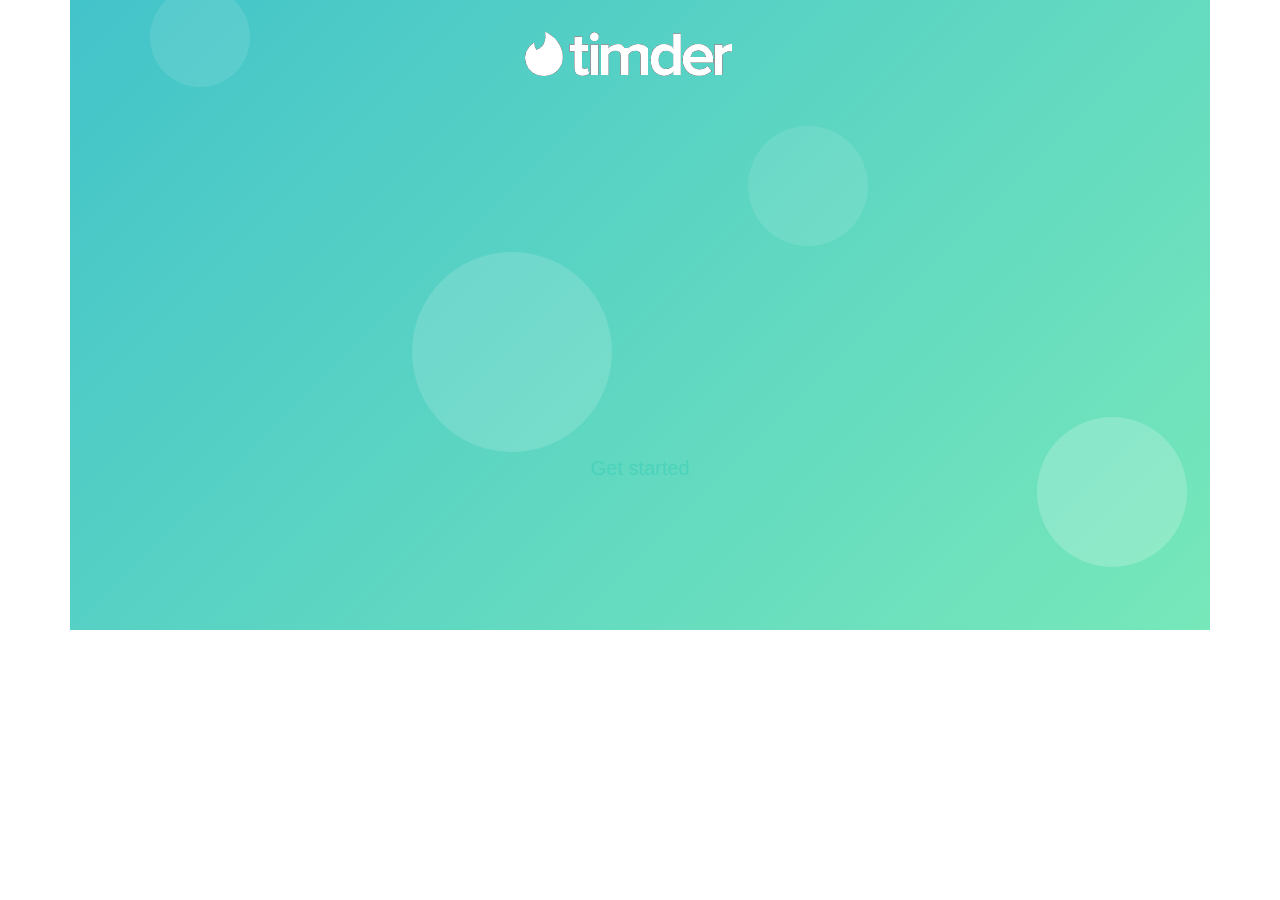
<file: index.html>
<!doctype html>
<html lang="en">
  <head>
    <!-- Required meta tags -->
    <meta charset="utf-8">
    <meta name="viewport" content="width=device-width, initial-scale=1, shrink-to-fit=no">
    <meta property="og:title" content="Timder">
    <meta property="og:image" content="http://www.theexaminasian.com/img/timderbait.jpg">
    <meta name="description" content="Like Tinder, but with more Tim's.">

    <!-- Global site tag (gtag.js) - Google Analytics -->
    <script async src="https://www.googletagmanager.com/gtag/js?id=UA-151133527-1"></script>
    <script>
      window.dataLayer = window.dataLayer || [];
      function gtag(){dataLayer.push(arguments);}
      gtag('js', new Date());

      gtag('config', 'UA-151133527-1');
    </script>

    <!-- Bootstrap CSS -->
    <link rel="stylesheet" href="https://stackpath.bootstrapcdn.com/bootstrap/4.3.1/css/bootstrap.min.css" integrity="sha384-ggOyR0iXCbMQv3Xipma34MD+dH/1fQ784/j6cY/iJTQUOhcWr7x9JvoRxT2MZw1T" crossorigin="anonymous">
    <link href='https://fonts.googleapis.com/css?family=Poppins' rel='stylesheet'>
    <link rel="stylesheet" type="text/css" href="Timder/splashPage/stylesheet.css">
    <link rel="stylesheet" href="animate.css">

    <title>Timder</title>
  </head>
  <body class="container">
  	<div class="hero-wrap">
	<div class="overlay"></div>
	<div class="circle-bg"></div>
	<div class="circle-bg-2"></div>
    <div id="logo">
      <img src="Timder/splashPage/transTimder.png" alt="Italian Trulli">
    </div>
    <div class="textBox animated bounceInUp">
      <h1 class="splashText">Timtresting.</h1>
      <h1 class="splashText">Timazing.</h1>
      <h1 class="splashText">Timpressive.</h1>
      <p class="sliderText">There are a lot of fish in the sea, but you should try looking in a pond instead.</p>
      <!-- <p>Have you tried other dating sites that have only left you lonely and sad?</p>
      <p>Well here's another one that'll only get your hopes up!</p>
      <p>Swipe through our eligble singles and see who you can bring home to the parents!</p> -->
      <a href="profile.html"><button type="button" class="btn btn-primary btn-lg splashBtn">Get started</button></a>
    </div>

    <!-- Optional JavaScript -->
    <!-- jQuery first, then Popper.js, then Bootstrap JS -->
    <script src="https://code.jquery.com/jquery-3.3.1.slim.min.js" integrity="sha384-q8i/X+965DzO0rT7abK41JStQIAqVgRVzpbzo5smXKp4YfRvH+8abtTE1Pi6jizo" crossorigin="anonymous"></script>
    <script src="https://cdnjs.cloudflare.com/ajax/libs/popper.js/1.14.7/umd/popper.min.js" integrity="sha384-UO2eT0CpHqdSJQ6hJty5KVphtPhzWj9WO1clHTMGa3JDZwrnQq4sF86dIHNDz0W1" crossorigin="anonymous"></script>
    <script src="https://stackpath.bootstrapcdn.com/bootstrap/4.3.1/js/bootstrap.min.js" integrity="sha384-JjSmVgyd0p3pXB1rRibZUAYoIIy6OrQ6VrjIEaFf/nJGzIxFDsf4x0xIM+B07jRM" crossorigin="anonymous"></script>
  </body>
</html>
</file>
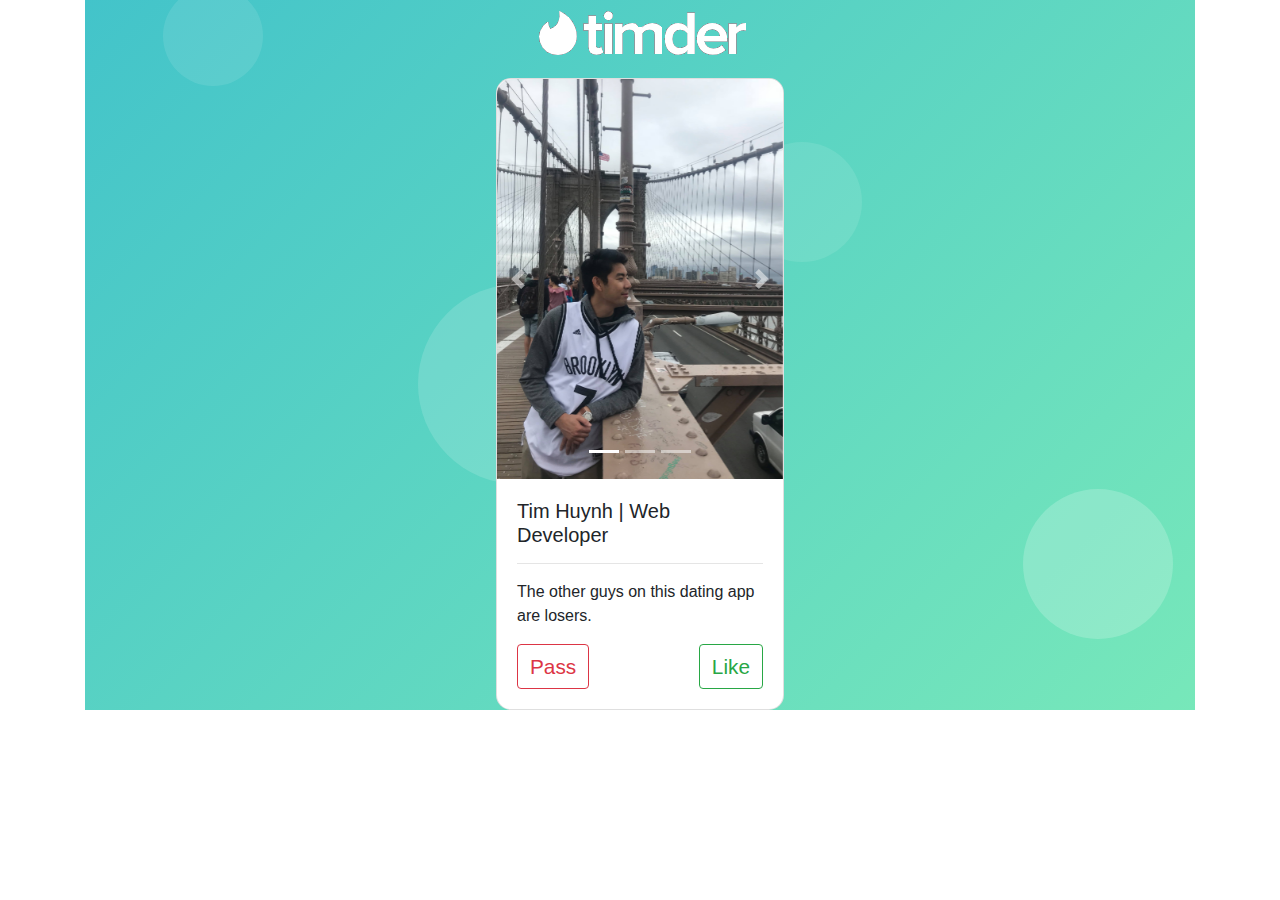
<file: profile.html>
<!doctype html>
<html lang="en">
  <head>
    <!-- Required meta tags -->
    <meta charset="utf-8">
    <meta name="viewport" content="width=device-width, initial-scale=1, shrink-to-fit=no">

    <!-- Javascript -->
    <!-- jQuery first, then Popper.js, then Bootstrap JS -->
    <script src="https://code.jquery.com/jquery-3.3.1.slim.min.js" integrity="sha384-q8i/X+965DzO0rT7abK41JStQIAqVgRVzpbzo5smXKp4YfRvH+8abtTE1Pi6jizo" crossorigin="anonymous"></script>
    <script src="https://cdnjs.cloudflare.com/ajax/libs/popper.js/1.14.7/umd/popper.min.js" integrity="sha384-UO2eT0CpHqdSJQ6hJty5KVphtPhzWj9WO1clHTMGa3JDZwrnQq4sF86dIHNDz0W1" crossorigin="anonymous"></script>
    <script src="https://stackpath.bootstrapcdn.com/bootstrap/4.3.1/js/bootstrap.min.js" integrity="sha384-JjSmVgyd0p3pXB1rRibZUAYoIIy6OrQ6VrjIEaFf/nJGzIxFDsf4x0xIM+B07jRM" crossorigin="anonymous"></script>
    <script src="Timder/profiles/profile.js"></script>

    <!-- Bootstrap CSS -->
    <link rel="stylesheet" href="https://stackpath.bootstrapcdn.com/bootstrap/4.3.1/css/bootstrap.min.css" integrity="sha384-ggOyR0iXCbMQv3Xipma34MD+dH/1fQ784/j6cY/iJTQUOhcWr7x9JvoRxT2MZw1T" crossorigin="anonymous">
    <link rel="stylesheet" type="text/css" href="Timder/profiles/styleProfile.css">
    <link href="https://stackpath.bootstrapcdn.com/font-awesome/4.7.0/css/font-awesome.min.css" rel="stylesheet" integrity="sha384-wvfXpqpZZVQGK6TAh5PVlGOfQNHSoD2xbE+QkPxCAFlNEevoEH3Sl0sibVcOQVnN" crossorigin="anonymous">
    <!-- Animations -->
    <link rel="stylesheet" href="animate.css">
    <title>Timder</title>
  </head>
  <body class="container">
    <div class="hero-wrap">
      <div class="overlay"></div>
      <div class="circle-bg"></div>
      <div class="circle-bg-2"></div>
      <div id="logo">
    </div>

    <!-- Like Modal -->
    <div class="modal animated bounceInRight" id="likeModal" tabindex="-1" role="dialog">
      <div class="modal-dialog" role="document">
        <div class="modal-content">
          <div class="modal-header">
            <h5 class="modal-title">IT'S A MATCH!</h5>
          </div>
          <img id="gayTim" src="Timder/profiles/gayTim.jpg" alt="fucker">
          <div class="modal-body">
            <p>Could this be what you've been looking for?<p>
              <br>
            <p>Is this the start of something new?</p>
              <br>
            <p>I guess there's nothing to do now but to slide in those DM's.</p>
              <br>
            <p>Go get'em tiger!</p>
          </div>
          <div class="modal-footer">
            <a href="https://www.facebook.com/thuynh553" target="_blank"><button type="button" id='fbBtn' class="btn btn-primary btnModal" style="background-color: #3dfa4f"><i class="fa fa-facebook-f"></i></button></a>
            <a href="https://www.instagram.com/huynh.tim/" target="_blank"><button type="button" class="btn btn-primary btnModal" style="background-color: #25f39f"><i class="fa fa-instagram"></i></button></a>
            <button type="button" class="btn btn-secondary btnModal nvmBtn" data-dismiss="modal" style="background-color: #08eaff">NVM</button>
          </div>
        </div>
      </div>
    </div>

    <!-- Profiles -->
    <h1><img class="timderText" src="images/transTimder.png"></h1>
    <br>
    <div class="card animated mainProfileCard" style="width: 18rem;">
      <div id="carouselExampleIndicators" class="carousel slide" data-ride="carousel">
        <ol class="carousel-indicators">
          <li data-target="#carouselExampleIndicators" data-slide-to="0" class="active"></li>
          <li data-target="#carouselExampleIndicators" data-slide-to="1"></li>
          <li data-target="#carouselExampleIndicators" data-slide-to="2"></li>
        </ol>
        <div class="carousel-inner">
          <div class="carousel-item active">
            <img class="d-block w-100 picture1" src="">
          </div>
          <div class="carousel-item">
            <img class="d-block w-100 picture2" src="">
          </div>
          <div class="carousel-item">
            <img class="d-block w-100 picture3" src="">
          </div>
        </div>
        <a class="carousel-control-prev" href="#carouselExampleIndicators" role="button" data-slide="prev">
          <span class="carousel-control-prev-icon" aria-hidden="true"></span>
          <span class="sr-only">Previous</span>
        </a>
        <a class="carousel-control-next" href="#carouselExampleIndicators" role="button" data-slide="next">
          <span class="carousel-control-next-icon" aria-hidden="true"></span>
          <span class="sr-only">Next</span>
        </a>
      </div>
      <div class="card-body">
        <h5 class="card-title"><span class="profName">Tim Huynh</span> | <span class="career">Web Developer</span></h5>
        <hr>
        <p class="card-text bioInfo"></p>
        <a href="#" class="btn btn-outline-danger dislikeBtn noBtn">Pass</a>
        <a href="#" class="btn btn-outline-success likeBtn noBtn">Like</a>
        <div class="tryWrapper displayNone">
          <a href="#" class="btn btn-primary restartBtn displayNone">Try Again!</a>
        </div>
        <!-- Button trigger modal -->
        <!-- <button type="button" class="btn btn-primary" data-toggle="modal" data-target="#exampleModalCenter">
          Like
        </button> -->
      </div>
    </div>
  </body>
</html>
</file>
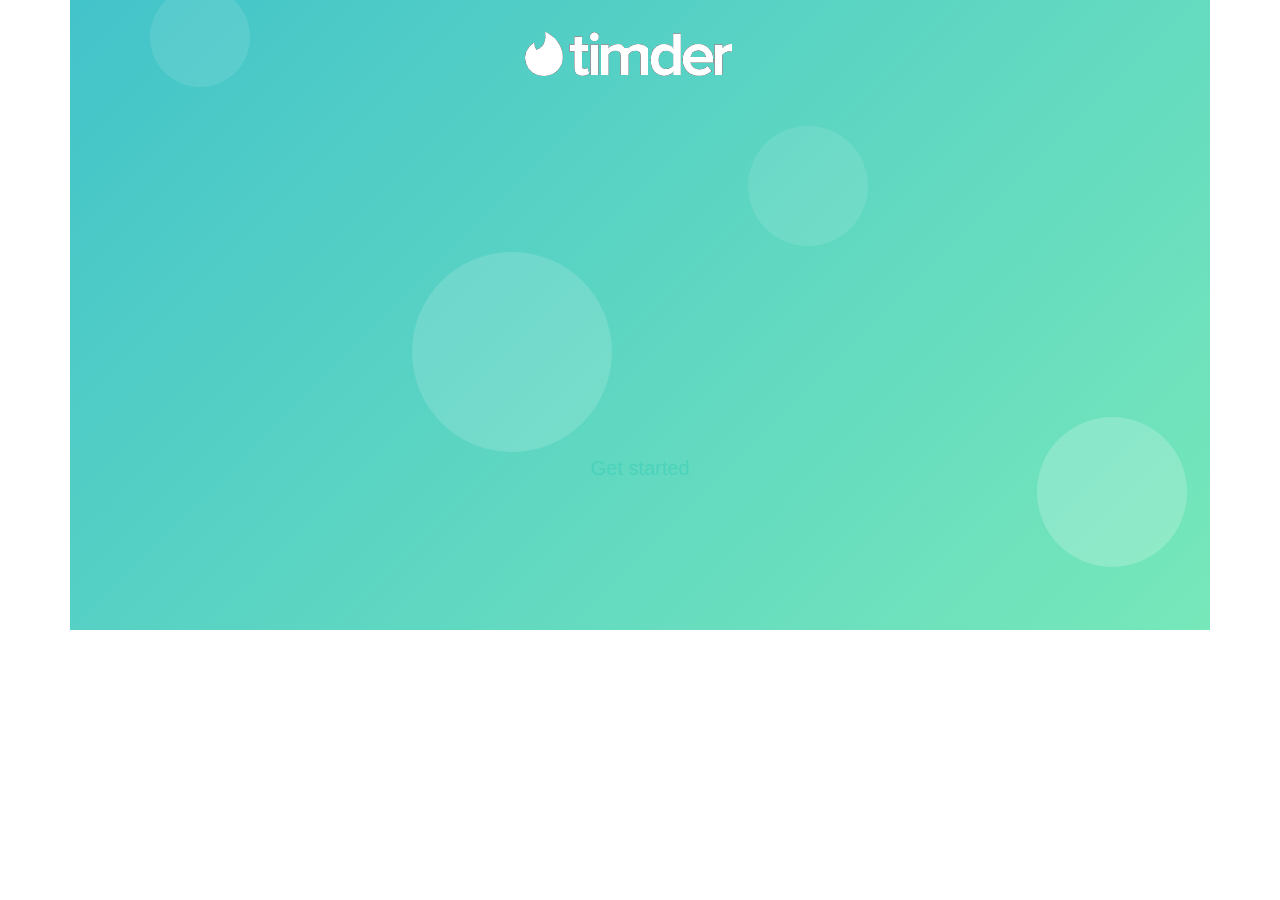
<file: Timder/splashPage/Timder.html>
<!doctype html>
<html lang="en">
  <head>
    <!-- Required meta tags -->
    <meta charset="utf-8">
    <meta name="viewport" content="width=device-width, initial-scale=1, shrink-to-fit=no">

    <!-- Bootstrap CSS -->
    <link rel="stylesheet" href="https://stackpath.bootstrapcdn.com/bootstrap/4.3.1/css/bootstrap.min.css" integrity="sha384-ggOyR0iXCbMQv3Xipma34MD+dH/1fQ784/j6cY/iJTQUOhcWr7x9JvoRxT2MZw1T" crossorigin="anonymous">
    <link href='https://fonts.googleapis.com/css?family=Poppins' rel='stylesheet'>
    <link rel="stylesheet" type="text/css" href="stylesheet.css">
    <link rel="stylesheet" href="animate.css">

    <title>Timder</title>
  </head>
  <body class="container">
  	<div class="hero-wrap">
	<div class="overlay"></div>
	<div class="circle-bg"></div>
	<div class="circle-bg-2"></div>
    <div id="logo">
      <img src="transTimder.png" alt="Italian Trulli">
    </div>
    <div class="textBox animated bounceInUp">
      <h1 class="splashText">Timtresting.</h1>
      <h1 class="splashText">Timazing.</h1>
      <h1 class="splashText">Timtelligent.</h1>
      <p class="sliderText">There are a lot of fish in the sea. You should try looking in a pond instead.</p>
      <!-- <p>Have you tried other dating sites that have only left you lonely and sad?</p>
      <p>Well here's another one that'll only get your hopes up!</p>
      <p>Swipe through our eligble singles and see who you can bring home to the parents!</p> -->
      <button type="button" class="btn btn-primary btn-lg splashBtn">Get started</button>
    </div>

    <!-- Optional JavaScript -->
    <!-- jQuery first, then Popper.js, then Bootstrap JS -->
    <script src="https://code.jquery.com/jquery-3.3.1.slim.min.js" integrity="sha384-q8i/X+965DzO0rT7abK41JStQIAqVgRVzpbzo5smXKp4YfRvH+8abtTE1Pi6jizo" crossorigin="anonymous"></script>
    <script src="https://cdnjs.cloudflare.com/ajax/libs/popper.js/1.14.7/umd/popper.min.js" integrity="sha384-UO2eT0CpHqdSJQ6hJty5KVphtPhzWj9WO1clHTMGa3JDZwrnQq4sF86dIHNDz0W1" crossorigin="anonymous"></script>
    <script src="https://stackpath.bootstrapcdn.com/bootstrap/4.3.1/js/bootstrap.min.js" integrity="sha384-JjSmVgyd0p3pXB1rRibZUAYoIIy6OrQ6VrjIEaFf/nJGzIxFDsf4x0xIM+B07jRM" crossorigin="anonymous"></script>
  </body>
</html>
</file>
<file: Timder/splashPage/stylesheet.css>
html {
    /*background-color: #63787d;*/
    /*background: url(rose.jpg) no-repeat center fixed;
    -webkit-background-size: contain;
    -moz-background-size: cover;
    -o-background-size: cover;
    background-size: cover;*/
    /*background: linear-gradient(135deg, #2ebdc4 0%, #68e5b2 100%);*/
}

body.container {
    background-color: transparent;
    padding-right: 0px;
    padding-left: 0px;
}

#logo {
    padding-top: 30px;
    padding-left: 4px;
    padding-bottom: 40px;
    position: relative;
    text-align: center;
}

p {
    font-size: 20px;
    color: #63787d;
}

.textBox {
    border-color: white;
    border-radius: 5px;
    /* background-color: white; */
    margin: auto;
    text-align: center;
    width: 40%;
    padding-top: 25px;
    padding-bottom: 25px;
    padding-left: 5px;
    padding-right: 5px;
}

.btn  {
    padding-left: 1px;
    padding-right: 1px;
    padding-bottom: 1px;
    padding-top: 1px;
    width: 224px;
    margin-top: 25px;
}

.splashText {
    font-family: 'Poppins';
    font-size: 40px;
    color: #fff;
    line-height: 1.2;
    font-weight: 800;
}

.sliderText {
    font-size: 20px;
    line-height: 1.5;
    font-weight: bolder;
    color: rgba(255, 255, 255, 0.7);
    margin-top: 35px;
}

.splashBtn {
    border: 1px solid #fff !important;
    background: #fff !important;
    color: #24bdc9 !important;
    -webkit-border-radius: 30px;
    -moz-border-radius: 30px;
    -ms-border-radius: 30px;
    border-radius: 30px;
    height: 60px;
}

/* Background Circles CSS */
.hero-wrap {
  width: 100%;
  height: 100%;
  position: relative;
  z-index: 1;
  height: 630px; }

  @media (max-width: 767.98px) {
    .hero-wrap {
      height: 820px; } }
  .hero-wrap .overlay {
    position: absolute;
    top: 0;
    left: 0;
    right: 0;
    bottom: 0;
    content: '';
    opacity: .9;
    background: #2ebdc4;
    background: -moz-linear-gradient(-45deg, #2ebdc4 0%, #68e5b2 100%);
    background: -webkit-gradient(left top, right bottom, color-stop(0%, #2ebdc4), color-stop(100%, #68e5b2));
    background: -webkit-linear-gradient(-45deg, #2ebdc4 0%, #68e5b2 100%);
    background: -o-linear-gradient(-45deg, #2ebdc4 0%, #68e5b2 100%);
    background: -ms-linear-gradient(-45deg, #2ebdc4 0%, #68e5b2 100%);
    background: -webkit-linear-gradient(315deg, #2ebdc4 0%, #68e5b2 100%);
    background: -o-linear-gradient(315deg, #2ebdc4 0%, #68e5b2 100%);
    background: linear-gradient(135deg, #2ebdc4 0%, #68e5b2 100%);
    filter: progid:DXImageTransform.Microsoft.gradient( startColorstr='#2ebdc4', endColorstr='#68e5b2', GradientType=1 ); }
  .hero-wrap .circle-bg:after {
    position: absolute;
    top: 40%;
    left: 30%;
    content: '';
    opacity: 1;
    width: 200px;
    height: 200px;
    background: rgba(255, 255, 255, 0.15);
    -webkit-border-radius: 50%;
    -moz-border-radius: 50%;
    -ms-border-radius: 50%;
    border-radius: 50%; }
  .hero-wrap .circle-bg:before {
    position: absolute;
    top: 20%;
    right: 30%;
    content: '';
    opacity: 1;
    width: 120px;
    height: 120px;
    background: rgba(255, 255, 255, 0.1);
    -webkit-border-radius: 50%;
    -moz-border-radius: 50%;
    -ms-border-radius: 50%;
    border-radius: 50%; }
  .hero-wrap .circle-bg-2:after {
    position: absolute;
    bottom: 10%;
    right: 2%;
    content: '';
    opacity: 1;
    width: 150px;
    height: 150px;
    background: rgba(255, 255, 255, 0.2);
    -webkit-border-radius: 50%;
    -moz-border-radius: 50%;
    -ms-border-radius: 50%;
    border-radius: 50%; }
  .hero-wrap .circle-bg-2:before {
    position: absolute;
    top: -2%;
    left: 7%;
    content: '';
    opacity: 1;
    width: 100px;
    height: 100px;
    background: rgba(255, 255, 255, 0.1);
    -webkit-border-radius: 50%;
    -moz-border-radius: 50%;
    -ms-border-radius: 50%;
    border-radius: 50%; }
/* End Background Circles CSS */

/* Media Queries */

@media only screen and (max-width: 500px) {
    #logo {
        margin: auto;
        width: 33%;
        padding-top: 30px;
        padding-left: 41px;
        position: relative;
        right: 92px;
        padding-bottom: 29px;
    }

    .textBox {
        border-color: white;
        border-radius: 5px;
        /* background-color: white; */
        margin: auto;
        text-align: center;
        width: 90%;
        padding-top: 25px;
        padding-bottom: 25px;
        padding-left: 5px;
        padding-right: 5px;
    }
}

@media only screen and (max-width: 375px) {
    #logo {
        margin: auto;
        width: 33%;
        padding-top: 30px;
        padding-left: 41px;
        position: relative;
        right: 100px;
        padding-bottom: 40px
    }

    .textBox {
        border-color: white;
        border-radius: 5px;
        /* background-color: white; */
        margin: auto;
        text-align: center;
        width: 90%;
        padding-top: 25px;
        padding-bottom: 25px;
        padding-left: 5px;
        padding-right: 5px;
    }
}
</file>
<file: Timder/profiles/styleProfile.css>
.container {
  /* background:linear-gradient(to right, #f5f5f5, #545454);
  background-color: #63787d;
  -webkit-background-clip: text;
  -webkit-text-fill-color: transparent;*/
}
h1 {
  font-size: 45px;
  font-weight: bold;
  width: 150px;
  margin: auto;
  text-align: center;
  color: black;
  background:linear-gradient(to right, #42fc3f, #08eaff);
  -webkit-background-clip: text;
  -webkit-text-fill-color: transparent;
}
.card {
  margin: auto;
  border-radius: 15px;
}
.carousel-inner{
  border-radius: 15px;
  border-bottom-left-radius: 0px;
  border-bottom-right-radius: 0px;
}
.w-100 {
  height: 400px;
  object-fit: cover;
  object-position: top;
}
.btn-outline-success{
  float: right;
}
.modal-content {
  background-color: black;
}
.modal-header {
  border-bottom: none;
}
.modal-title{
  width: 265px;
  font-size: 40px;
  margin: auto;
  background:linear-gradient(to right, #42fc3f, #08eaff);
  -webkit-background-clip: text;
  -webkit-text-fill-color: transparent;
}
.modal-body {
  border-bottom: none;
  box-sizing: none;
}
.modal-body p {
  text-align: center;
  width: 320px;
  color: white;
  margin: auto;

}
.modal-footer {
  margin: auto;
  border-top: none;
  padding-top: 25px;
}
.btn {
  font-size: 1.3rem;
}
.btnModal {
  margin-left: 20px !important;
  border: none;
  width: 72px;
}
#fbBtn {
  margin-left: 0px !important;
}
#gayTim {
  border: double 4px transparent;
  border-radius: 50%;
  background-image: linear-gradient(white, white), radial-gradient(circle at left, #42fc3f, #08eaff);
  background-origin: border-box;
  background-clip: content-box, border-box;
  width: 35%;
  margin: auto;
  /*border-radius: 50%;
  margin-top: 10px;
  border: 6px solid;
  border-image-source: linear-gradient(to right, #42fc3f, #08eaff);
  border-image-slice: 1;*/
}
.timderText {
  position: relative;
  right: 35px;
  bottom: -2px;
}
.displayNone {
    display: none;
}
.short {
  height: 360px;
}
.restartCtr {
  display: block;
  margin: auto;
}
.tryWrapper{
  text-align: center;
}
@media (max-height: 667px){
  .carousel-inner{
    height: 300px;
  }
  .w-100 {
  height: 300px;
  object-fit: cover;
  object-position: top;
  }
}
.hero-wrap {
  width: 100%;
  height: 100%;
  position: relative;
 }
  @media (max-width: 767.98px) {
    .hero-wrap {
      height: 820px; } }
  .hero-wrap .overlay {
    position: absolute;
    top: 0;
    left: 0;
    right: 0;
    bottom: 0;
    content: '';
    opacity: .9;
    background: #2ebdc4;
    background: -moz-linear-gradient(-45deg, #2ebdc4 0%, #68e5b2 100%);
    background: -webkit-gradient(left top, right bottom, color-stop(0%, #2ebdc4), color-stop(100%, #68e5b2));
    background: -webkit-linear-gradient(-45deg, #2ebdc4 0%, #68e5b2 100%);
    background: -o-linear-gradient(-45deg, #2ebdc4 0%, #68e5b2 100%);
    background: -ms-linear-gradient(-45deg, #2ebdc4 0%, #68e5b2 100%);
    background: -webkit-linear-gradient(315deg, #2ebdc4 0%, #68e5b2 100%);
    background: -o-linear-gradient(315deg, #2ebdc4 0%, #68e5b2 100%);
    background: linear-gradient(135deg, #2ebdc4 0%, #68e5b2 100%);
    filter: progid:DXImageTransform.Microsoft.gradient( startColorstr='#2ebdc4', endColorstr='#68e5b2', GradientType=1 ); }
  .hero-wrap .circle-bg:after {
    position: absolute;
    top: 40%;
    left: 30%;
    content: '';
    opacity: 1;
    width: 200px;
    height: 200px;
    background: rgba(255, 255, 255, 0.15);
    -webkit-border-radius: 50%;
    -moz-border-radius: 50%;
    -ms-border-radius: 50%;
    border-radius: 50%; }
  .hero-wrap .circle-bg:before {
    position: absolute;
    top: 20%;
    right: 30%;
    content: '';
    opacity: 1;
    width: 120px;
    height: 120px;
    background: rgba(255, 255, 255, 0.1);
    -webkit-border-radius: 50%;
    -moz-border-radius: 50%;
    -ms-border-radius: 50%;
    border-radius: 50%; }
  .hero-wrap .circle-bg-2:after {
    position: absolute;
    bottom: 10%;
    right: 2%;
    content: '';
    opacity: 1;
    width: 150px;
    height: 150px;
    background: rgba(255, 255, 255, 0.2);
    -webkit-border-radius: 50%;
    -moz-border-radius: 50%;
    -ms-border-radius: 50%;
    border-radius: 50%; }
  .hero-wrap .circle-bg-2:before {
    position: absolute;
    top: -2%;
    left: 7%;
    content: '';
    opacity: 1;
    width: 100px;
    height: 100px;
    background: rgba(255, 255, 255, 0.1);
    -webkit-border-radius: 50%;
    -moz-border-radius: 50%;
    -ms-border-radius: 50%;
    border-radius: 50%; }
</file>
